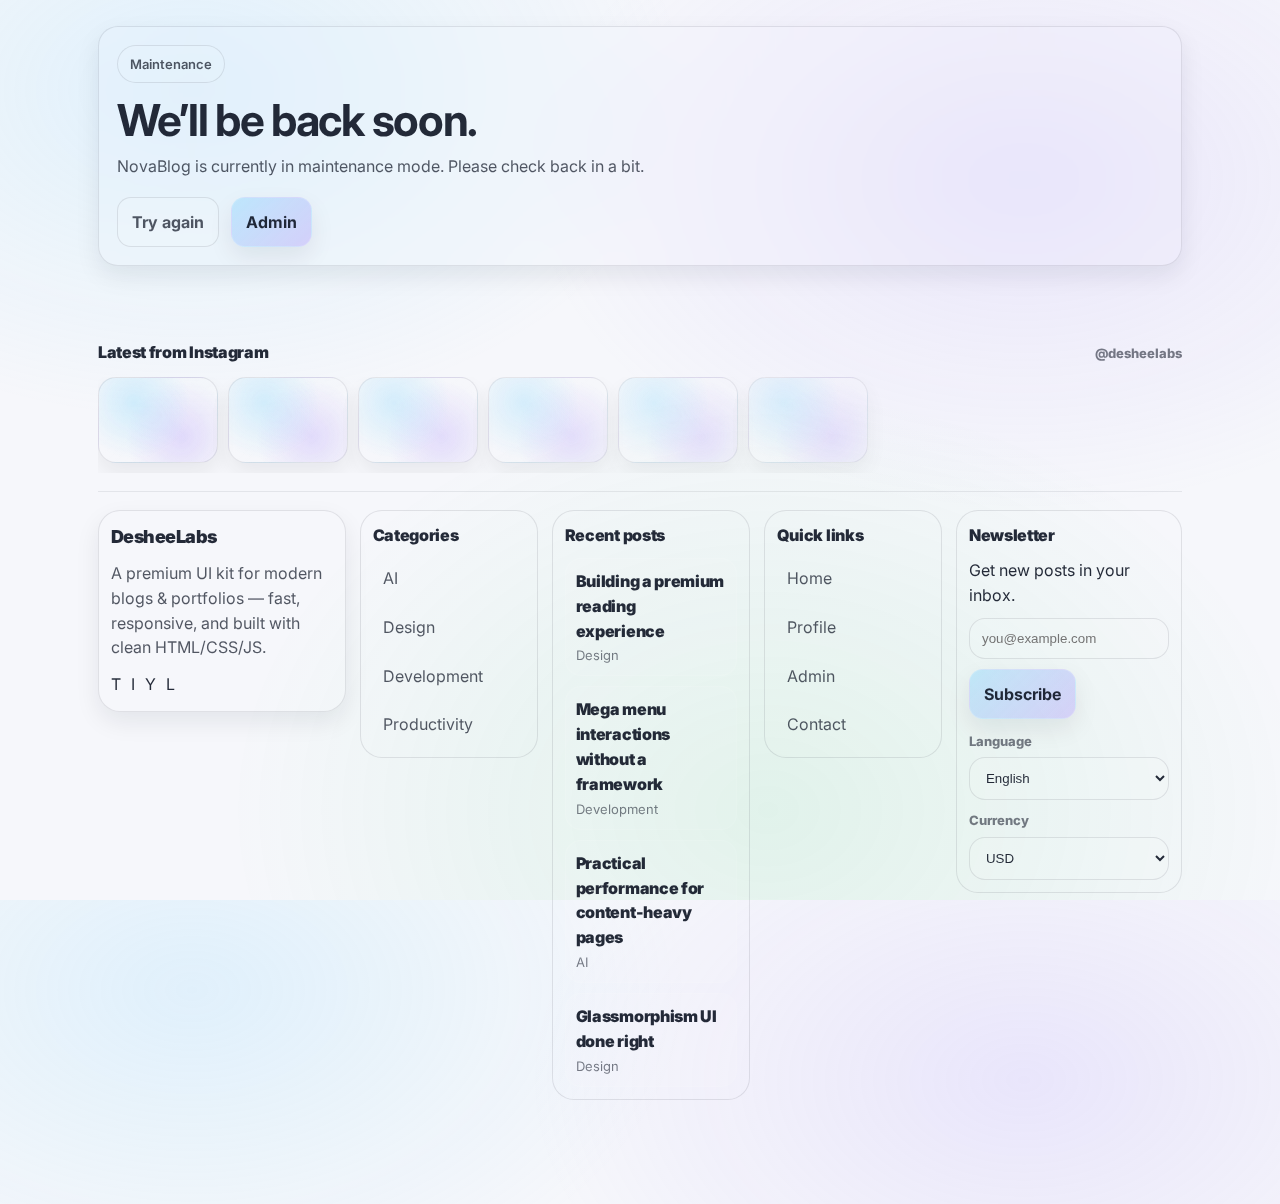
<file: maintenance.html>
<!doctype html>
<html lang="en" data-theme="dark">
<head>
  <meta charset="utf-8" />
  <meta name="viewport" content="width=device-width, initial-scale=1" />
  <title>Coming Soon — NovaBlog</title>
  <link rel="preconnect" href="https://fonts.googleapis.com" />
  <link rel="preconnect" href="https://fonts.gstatic.com" crossorigin />
  <link href="https://fonts.googleapis.com/css2?family=Inter:wght@400;500;600;700&display=swap" rel="stylesheet" />
  <link rel="stylesheet" href="assets/css/styles.css" />
</head>
<body>
  <main class="section" id="main">
    <div class="container">
      <div class="card glass" style="padding:18px;">
        <div class="pill">Maintenance</div>
        <h1 class="hero-title" style="margin-top:14px;">We’ll be back soon.</h1>
        <p class="hero-subtitle">NovaBlog is currently in maintenance mode. Please check back in a bit.</p>
        <div class="hero-cta">
          <a class="btn btn--ghost" href="index.html">Try again</a>
          <a class="btn" href="admin.html">Admin</a>
        </div>
      </div>
    </div>
  </main>

  <div data-footer-host></div>

  <script src="assets/js/data.js"></script>
  <script src="assets/js/store.js"></script>
  <script src="assets/js/footer-template.js"></script>
  <script src="assets/js/main.js"></script>
</body>
</html>
</file>
<file: assets/css/styles.css>
:root{
  --font: Inter, system-ui, -apple-system, Segoe UI, Roboto, Arial, sans-serif;
  --radius: 16px;
  --radius-sm: 12px;
  --shadow: 0 12px 40px rgba(0,0,0,.12);
  --shadow-soft: 0 10px 25px rgba(0,0,0,.10);
  --border: rgba(255,255,255,.12);
  --glass: rgba(255,255,255,.08);
  --glass-strong: rgba(255,255,255,.12);
  --blur: blur(14px);

  --bg: #0b1220;
  --surface: rgba(255,255,255,.06);
  --text: rgba(255,255,255,.92);
  --muted: rgba(255,255,255,.72);
  --soft: rgba(255,255,255,.56);

  --primary: #7dd3fc;
  --primary-2: #a78bfa;
  --danger: #fb7185;
  --ok: #22c55e;

  --focus: 0 0 0 4px rgba(125,211,252,.20);
  --scrollbar: rgba(255,255,255,.22);
  --scrollbar-bg: rgba(255,255,255,.06);
}

html[data-theme="light"]{
  --bg: #f6f7fb;
  --surface: rgba(17,24,39,.04);
  --text: rgba(17,24,39,.92);
  --muted: rgba(17,24,39,.72);
  --soft: rgba(17,24,39,.56);
  --border: rgba(17,24,39,.10);
  --glass: rgba(255,255,255,.55);
  --glass-strong: rgba(255,255,255,.70);
  --shadow: 0 12px 40px rgba(17,24,39,.10);
  --shadow-soft: 0 10px 25px rgba(17,24,39,.08);
  --scrollbar: rgba(17,24,39,.22);
  --scrollbar-bg: rgba(17,24,39,.06);
}

*{box-sizing:border-box}
html,body{height:100%}
body{
  margin:0;
  font-family:var(--font);
  background:
    radial-gradient(900px 600px at 15% 10%, rgba(125,211,252,.18), transparent 55%),
    radial-gradient(900px 600px at 80% 20%, rgba(167,139,250,.16), transparent 55%),
    radial-gradient(900px 700px at 60% 90%, rgba(34,197,94,.10), transparent 60%),
    var(--bg);
  color:var(--text);
  line-height:1.55;
  opacity:0;
  transition:opacity .18s ease;
}

 body.is-ready{opacity:1}

img{max-width:100%;display:block}
a{color:inherit;text-decoration:none}
button{font:inherit}

::selection{background:rgba(125,211,252,.25)}

/* Custom scrollbar */
*{scrollbar-width:thin;scrollbar-color:var(--scrollbar) var(--scrollbar-bg)}
*::-webkit-scrollbar{width:10px;height:10px}
*::-webkit-scrollbar-track{background:var(--scrollbar-bg);border-radius:10px}
*::-webkit-scrollbar-thumb{background:var(--scrollbar);border-radius:10px;border:2px solid var(--scrollbar-bg)}

/* Utilities */
.container{max-width:1120px;margin:0 auto;padding:0 18px}
.is-hidden{display:none !important}
.sr-only{position:absolute;width:1px;height:1px;padding:0;margin:-1px;overflow:hidden;clip:rect(0,0,0,0);white-space:nowrap;border:0}

.skip-link{position:absolute;left:-999px;top:12px;background:var(--glass-strong);backdrop-filter:var(--blur);padding:10px 12px;border-radius:12px;border:1px solid var(--border);z-index:999}
.skip-link:focus{left:12px;outline:none;box-shadow:var(--focus)}

.glass{
  background:linear-gradient(135deg, rgba(255,255,255,.14), rgba(255,255,255,.06));
  border:1px solid var(--border);
  backdrop-filter:var(--blur);
  box-shadow:var(--shadow-soft);
}

/* Header */
.site-header{
  position:sticky;
  top:0;
  z-index:50;
  border-bottom:1px solid rgba(255,255,255,.06);
  background:rgba(10,15,28,.55);
  backdrop-filter:var(--blur);
}
html[data-theme="light"] .site-header{background:rgba(246,247,251,.70);border-bottom:1px solid rgba(17,24,39,.06)}

.header-inner{display:flex;align-items:center;justify-content:space-between;min-height:68px;gap:16px}
.brand{display:flex;align-items:center;gap:10px}
.brand-mark{display:inline-flex;width:34px;height:34px;border-radius:12px;align-items:center;justify-content:center;background:linear-gradient(135deg, rgba(125,211,252,.25), rgba(167,139,250,.25));border:1px solid var(--border)}
.brand-name{font-weight:700;letter-spacing:-.02em}

.nav{position:relative}
.nav-toggle{display:none;align-items:center;justify-content:center;width:42px;height:42px;border-radius:14px;border:1px solid var(--border);background:var(--surface);color:inherit}
.nav-toggle:focus{outline:none;box-shadow:var(--focus)}
.hamburger{width:18px;height:2px;background:currentColor;position:relative;border-radius:4px}
.hamburger::before,.hamburger::after{content:"";position:absolute;left:0;width:18px;height:2px;background:currentColor;border-radius:4px}
.hamburger::before{top:-6px}
.hamburger::after{top:6px}

.nav-panel{display:flex;align-items:center;gap:18px}
.nav-link{display:inline-flex;align-items:center;gap:8px;padding:10px 10px;border-radius:12px;color:var(--muted)}
.nav-link:hover{background:rgba(255,255,255,.06);color:var(--text)}
.nav-link:focus{outline:none;box-shadow:var(--focus)}

.nav-link--button{background:none;border:0;cursor:pointer}
.chev{display:inline-block;width:10px;height:10px;border-right:2px solid currentColor;border-bottom:2px solid currentColor;transform:rotate(45deg);margin-top:-2px;opacity:.8}

.nav-actions{display:flex;align-items:center;gap:10px;margin-left:4px}
.icon-btn{width:42px;height:42px;border-radius:14px;border:1px solid var(--border);background:var(--surface);color:inherit;cursor:pointer}
.icon-btn:hover{transform:translateY(-1px)}
.icon-btn:focus{outline:none;box-shadow:var(--focus)}

.nav-mega{position:relative}
.mega{
  position:absolute;
  top:48px;
  left:0;
  width:min(520px, calc(100vw - 36px));
  padding:14px;
  border-radius:18px;
  background:var(--glass-strong);
  border:1px solid var(--border);
  backdrop-filter:var(--blur);
  box-shadow:var(--shadow);
  display:none;
  grid-template-columns:1fr 1fr;
  gap:12px;
}
.mega.is-open{display:grid}
.mega-title{font-weight:700;font-size:13px;color:var(--soft);margin:2px 6px 10px}
.mega-link{display:block;padding:10px 10px;border-radius:12px;color:var(--muted)}
.mega-link:hover{background:rgba(255,255,255,.10);color:var(--text)}
.mega-card{display:block;padding:12px;border-radius:14px;background:rgba(255,255,255,.10);border:1px solid rgba(255,255,255,.10)}
.mega-card:hover{transform:translateY(-1px)}
.mega-card__title{font-weight:650;letter-spacing:-.01em}
.mega-card__meta{margin-top:6px;color:var(--soft);font-size:13px}

/* Hero */
.hero{padding:54px 0 26px}
.hero-inner{display:grid;grid-template-columns:1.1fr .9fr;gap:26px;align-items:center}
.pill{display:inline-flex;align-items:center;gap:8px;padding:8px 12px;border-radius:999px;background:rgba(255,255,255,.06);border:1px solid var(--border);color:var(--muted);font-weight:600;font-size:13px}
.hero-title{margin:14px 0 10px;font-size:44px;line-height:1.06;letter-spacing:-.03em}
.hero-subtitle{margin:0;color:var(--muted);font-size:16px;max-width:54ch}
.hero-cta{margin-top:18px;display:flex;gap:12px;flex-wrap:wrap}

.btn{display:inline-flex;align-items:center;justify-content:center;gap:10px;padding:12px 14px;border-radius:14px;background:linear-gradient(135deg, rgba(125,211,252,.40), rgba(167,139,250,.35));border:1px solid rgba(255,255,255,.14);color:var(--text);font-weight:700;cursor:pointer;box-shadow:var(--shadow-soft)}
.btn:hover{transform:translateY(-1px)}
.btn:focus{outline:none;box-shadow:var(--focus)}
.btn--ghost{background:rgba(255,255,255,.06);border:1px solid var(--border);box-shadow:none;color:var(--muted)}
.btn--ghost:hover{color:var(--text);background:rgba(255,255,255,.10)}

.hero-stats{margin-top:18px;display:flex;gap:14px;flex-wrap:wrap}
.stat{padding:12px 14px;border-radius:16px;background:rgba(255,255,255,.06);border:1px solid var(--border)}
.stat__num{font-weight:800;letter-spacing:-.03em}
.stat__label{font-size:13px;color:var(--soft);margin-top:2px}

.hero-card{border-radius:22px;padding:14px}
.hero-card__top{display:flex;gap:8px;padding:6px 4px 12px}
.dot{width:10px;height:10px;border-radius:50%}
.dot--r{background:rgba(251,113,133,.85)}
.dot--y{background:rgba(250,204,21,.85)}
.dot--g{background:rgba(34,197,94,.85)}
.hero-card__body{padding:10px 6px 4px}
.line{height:10px;border-radius:10px;background:rgba(255,255,255,.12);border:1px solid rgba(255,255,255,.06);margin:10px 0}
.spacer{height:10px}
.w-90{width:90%}.w-85{width:85%}.w-80{width:80%}.w-70{width:70%}.w-60{width:60%}.w-55{width:55%}.w-50{width:50%}.w-45{width:45%}.w-40{width:40%}.w-35{width:35%}

/* Sections & Cards */
.section{padding:26px 0 54px}
.section-head{display:flex;align-items:flex-end;justify-content:space-between;gap:14px;flex-wrap:wrap;margin-bottom:16px}
.section-title{margin:0;font-size:22px;letter-spacing:-.02em}
.section-actions{display:flex;gap:10px;flex-wrap:wrap}

.search{display:flex;align-items:center;gap:10px;padding:9px 12px;border-radius:999px;border:1px solid var(--border);background:rgba(255,255,255,.06)}
.search-icon{opacity:.7}
.search-input{border:0;outline:none;background:transparent;color:var(--text);min-width:220px}
.search-input::placeholder{color:var(--soft)}
.search-count{color:var(--soft);font-weight:700;font-size:13px}

.chip{padding:9px 12px;border-radius:999px;border:1px solid var(--border);background:rgba(255,255,255,.06);color:var(--muted);cursor:pointer;font-weight:650;font-size:13px}
.chip.is-active{background:rgba(125,211,252,.18);border-color:rgba(125,211,252,.22);color:var(--text)}
.chip:focus{outline:none;box-shadow:var(--focus)}

.grid{display:grid;grid-template-columns:repeat(3, minmax(0, 1fr));gap:14px}

 .masonry{column-count:3;column-gap:14px}
 .masonry > .card{break-inside:avoid;margin:0 0 14px}

 .hscroll{overflow:auto;padding-bottom:10px}
 .hscroll-track{display:flex;gap:12px;min-height:180px}
 .hitem{min-width:260px;max-width:320px;border-radius:20px;overflow:hidden;border:1px solid var(--border);background:rgba(255,255,255,.04);box-shadow:var(--shadow-soft);cursor:pointer}
 .hitem-media{height:180px;position:relative}
 .hitem-media img{width:100%;height:100%;object-fit:cover;display:block}
 .hitem-body{padding:12px}
 .hitem-title{font-weight:900;letter-spacing:-.02em}
 .hitem-meta{margin-top:6px;color:var(--soft);font-size:13px}
.card{border-radius:20px;overflow:hidden;border:1px solid var(--border);background:rgba(255,255,255,.04);box-shadow:var(--shadow-soft)}
.card-link{display:block}
.card-media{height:156px;background:linear-gradient(135deg, rgba(125,211,252,.18), rgba(167,139,250,.16));border-bottom:1px solid rgba(255,255,255,.06)}
.card-media{position:relative;overflow:hidden}
.card-img{width:100%;height:100%;object-fit:cover;display:block;opacity:0;transform:scale(1.02);transition:opacity .22s ease, transform .22s ease}
.card-img.is-loaded{opacity:1;transform:scale(1)}

 .slide-media{position:absolute;inset:0;opacity:.90}
 .slide-img{width:100%;height:100%;object-fit:cover;display:block;opacity:.0;transition:opacity .22s ease}
 .slide-img.is-loaded{opacity:.85}
.card-body{padding:14px 14px 16px}
.card-kicker{font-weight:800;font-size:12px;letter-spacing:.12em;text-transform:uppercase;color:var(--soft)}
.card-title{margin:8px 0 6px;font-size:18px;letter-spacing:-.02em;line-height:1.15}
.card-excerpt{margin:0;color:var(--muted)}
.card-meta{margin-top:12px;color:var(--soft);font-size:13px;display:flex;align-items:center;gap:8px}

.load-row{display:flex;justify-content:center;margin-top:16px}

/* Featured slider */
.slider{position:relative;overflow:hidden;border-radius:22px}
.slider-track{display:flex;transition:transform .22s ease;will-change:transform}
.slide{min-width:100%}
.slide-inner{display:block;position:relative;border-radius:22px;min-height:220px;padding:18px;overflow:hidden;background-size:cover;background-position:center}
.slide-overlay{position:absolute;inset:0;background:linear-gradient(90deg, rgba(0,0,0,.55), rgba(0,0,0,.05))}
html[data-theme="light"] .slide-overlay{background:linear-gradient(90deg, rgba(255,255,255,.72), rgba(255,255,255,.10))}
.slide-content{position:relative;max-width:72ch}
.slide-kicker{font-weight:900;letter-spacing:.12em;text-transform:uppercase;font-size:12px;color:var(--soft)}
.slide-title{margin-top:10px;font-size:28px;letter-spacing:-.03em;line-height:1.08;font-weight:900}
.slide-meta{margin-top:10px;color:var(--muted);font-weight:650}
.slider-actions{display:flex;gap:10px}

/* Skeleton */
.skeleton{background:linear-gradient(90deg, rgba(255,255,255,.07), rgba(255,255,255,.14), rgba(255,255,255,.07));background-size:200% 100%;animation:shimmer 1.25s infinite}
.skeleton.text{height:12px;border-radius:10px;margin:10px 0}
@keyframes shimmer{0%{background-position:0 0}100%{background-position:-200% 0}}

.prose{padding:10px 6px 6px}
.prose h2{margin:26px 0 10px;font-size:22px;letter-spacing:-.02em}
.prose p{margin:0 0 14px;color:var(--muted);max-width:75ch}

.prose pre{margin:14px 0;padding:14px;border-radius:18px;border:1px solid var(--border);background:rgba(0,0,0,.28);overflow:auto;box-shadow:var(--shadow-soft)}
html[data-theme="light"] .prose pre{background:rgba(17,24,39,.06)}
.prose code{font-family:ui-monospace, SFMono-Regular, Menlo, Consolas, Monaco, "Liberation Mono", monospace;font-size:13px}
.tok-key{color:#93c5fd}
.tok-str{color:#fca5a5}
.tok-num{color:#fde68a}
.tok-com{color:rgba(255,255,255,.55)}
html[data-theme="light"] .tok-com{color:rgba(17,24,39,.45)}
.tok-fn{color:#a78bfa}
.tok-kw{color:#7dd3fc;font-weight:800}

.figure{margin:16px 0}
.figure img{border-radius:18px;border:1px solid var(--border);box-shadow:var(--shadow-soft)}
.figure figcaption{margin-top:8px;color:var(--soft);font-size:13px}

.callout{border-radius:20px;padding:14px;margin:18px 0}
.callout-title{font-weight:900;letter-spacing:-.02em;margin-bottom:6px}

.post-footer{margin-top:18px;border-radius:22px;padding:14px;display:flex;justify-content:space-between;align-items:center;gap:12px;flex-wrap:wrap}
.tag-row{display:flex;gap:10px;flex-wrap:wrap}
.tag{padding:8px 10px;border-radius:999px;background:rgba(255,255,255,.08);border:1px solid rgba(255,255,255,.10);color:var(--muted);font-weight:650;font-size:13px}
.post-actions{display:flex;gap:10px;flex-wrap:wrap}

.share{display:flex;gap:10px;flex-wrap:wrap;align-items:center}
.share-btn{display:inline-flex;align-items:center;gap:8px;padding:10px 12px;border-radius:14px;border:1px solid var(--border);background:rgba(255,255,255,.06);color:var(--muted);cursor:pointer;font-weight:700}
.share-btn:hover{background:rgba(255,255,255,.10);color:var(--text)}
.share-btn:focus{outline:none;box-shadow:var(--focus)}

.related{margin-top:16px}
.related-head{display:flex;justify-content:space-between;align-items:flex-end;gap:12px;flex-wrap:wrap;margin:18px 0 12px}
.related-title{margin:0;font-size:18px;letter-spacing:-.02em}
.related-grid{display:grid;grid-template-columns:repeat(2, minmax(0, 1fr));gap:12px}
.related-card{border-radius:20px;border:1px solid var(--border);background:rgba(255,255,255,.04);box-shadow:var(--shadow-soft);overflow:hidden}
.related-card a{display:block;padding:12px}
.related-kicker{font-weight:900;letter-spacing:.10em;text-transform:uppercase;font-size:11px;color:var(--soft)}
.related-name{margin-top:8px;font-weight:850;letter-spacing:-.02em}
.related-excerpt{margin-top:8px;color:var(--muted)}

.follow{border-radius:22px;padding:16px;display:flex;align-items:center;justify-content:space-between;gap:14px;flex-wrap:wrap}
.follow-title{font-weight:900;letter-spacing:-.02em}
.follow-grid{display:grid;grid-template-columns:repeat(4, minmax(0, 1fr));gap:12px;flex:1;min-width:min(520px, 100%)}
.follow-item{padding:12px 14px;border-radius:18px;border:1px solid rgba(255,255,255,.10);background:rgba(255,255,255,.06)}
.follow-num{font-weight:950;letter-spacing:-.03em;font-size:18px}
.follow-label{margin-top:2px;color:var(--soft);font-size:13px}

.modal{position:fixed;inset:0;display:none;align-items:center;justify-content:center;z-index:90;padding:18px}
.modal.is-open{display:flex}
.modal-backdrop{position:absolute;inset:0;background:rgba(0,0,0,.50)}
html[data-theme="light"] .modal-backdrop{background:rgba(17,24,39,.32)}
.modal-card{position:relative;width:min(520px, 100%);border-radius:22px;padding:16px}
.modal-card.media{width:min(980px, 100%)}
.media-head{display:flex;justify-content:space-between;gap:12px;align-items:flex-start;flex-wrap:wrap}
.media-stage{margin-top:12px;border-radius:18px;border:1px solid var(--border);overflow:hidden;min-height:360px;display:flex;align-items:center;justify-content:center;background:rgba(0,0,0,.18)}
html[data-theme="light"] .media-stage{background:rgba(17,24,39,.03)}
.media-stage img{max-width:100%;max-height:74vh;display:block;transform-origin:center;transition:transform .18s ease}
.media-stage.is-zoom img{transform:scale(1.6)}
.palette{display:flex;gap:8px;align-items:center;flex-wrap:wrap}
.swatch{width:18px;height:18px;border-radius:7px;border:1px solid var(--border)}
.modal-close{position:absolute;top:10px;right:10px;width:40px;height:40px;border-radius:14px;border:1px solid var(--border);background:rgba(255,255,255,.08);color:var(--text);cursor:pointer}
.modal-title{font-size:18px;font-weight:950;letter-spacing:-.02em}
.modal-sub{margin-top:6px;color:var(--muted)}
.form{margin-top:14px;display:grid;gap:12px}
.field{display:grid;gap:6px}
.field-label{color:var(--soft);font-weight:800;font-size:13px}
.input{width:100%;border-radius:16px;border:1px solid var(--border);background:rgba(255,255,255,.06);color:var(--text);padding:12px 12px;outline:none}
.input:focus{box-shadow:var(--focus)}
.textarea{resize:vertical;min-height:110px}
.form-row{display:flex;gap:10px;flex-wrap:wrap;align-items:center}
.form-note{margin-top:10px;color:var(--soft);font-size:13px}

.engagement{margin-top:16px;display:flex;gap:10px;flex-wrap:wrap;align-items:center}
.eng-btn{display:inline-flex;align-items:center;gap:10px;padding:10px 12px;border-radius:14px;border:1px solid var(--border);background:rgba(255,255,255,.06);color:var(--muted);cursor:pointer;font-weight:800}
.eng-btn:hover{background:rgba(255,255,255,.10);color:var(--text)}
.eng-btn[aria-pressed="true"]{background:rgba(251,113,133,.16);border-color:rgba(251,113,133,.22);color:var(--text)}
.eng-btn:focus{outline:none;box-shadow:var(--focus)}
.eng-count{min-width:22px;text-align:center;color:var(--soft)}

.rating{display:flex;align-items:center;gap:6px;padding:8px 10px;border-radius:14px;border:1px solid var(--border);background:rgba(255,255,255,.06)}
.star{border:0;background:transparent;color:rgba(255,255,255,.28);font-size:18px;cursor:pointer;padding:0 2px}
html[data-theme="light"] .star{color:rgba(17,24,39,.22)}
.star.is-on{color:rgba(250,204,21,.90)}

.author{margin-top:16px}
.author-box{border-radius:22px;padding:14px;display:flex;gap:12px;align-items:flex-start}
.author-avatar{width:52px;height:52px;border-radius:18px;display:flex;align-items:center;justify-content:center;font-weight:950;background:linear-gradient(135deg, rgba(125,211,252,.25), rgba(167,139,250,.25));border:1px solid var(--border)}
.author-name{font-weight:950;letter-spacing:-.02em}
.author-title{margin-top:2px;color:var(--soft);font-weight:800;font-size:13px}
.author-bio{margin-top:10px;color:var(--muted)}
.author-links{margin-top:10px;display:flex;gap:10px;flex-wrap:wrap}
.author-links a{padding:8px 10px;border-radius:12px;border:1px solid var(--border);background:rgba(255,255,255,.06);color:var(--muted);font-weight:800;font-size:13px}
.author-links a:hover{background:rgba(255,255,255,.10);color:var(--text)}

.comments{margin-top:16px}
.comment-list{display:grid;gap:10px;margin-top:12px}
.comment{border-radius:20px;border:1px solid var(--border);background:rgba(255,255,255,.04);padding:12px;box-shadow:var(--shadow-soft)}
.comment-top{display:flex;justify-content:space-between;gap:12px;align-items:baseline}
.comment-name{font-weight:950}
.comment-time{color:var(--soft);font-size:13px}
.comment-text{margin-top:8px;color:var(--muted)}

.poll{margin-top:16px}
.poll-box{border-radius:22px;padding:14px}
.poll-q{font-weight:950;letter-spacing:-.02em}
.poll-options{display:grid;gap:10px;margin-top:12px}
.poll-opt{display:flex;align-items:center;gap:10px;justify-content:space-between;padding:10px 12px;border-radius:16px;border:1px solid var(--border);background:rgba(255,255,255,.06);cursor:pointer}
.poll-opt:hover{background:rgba(255,255,255,.10)}
.poll-bar{height:8px;border-radius:999px;background:rgba(255,255,255,.08);overflow:hidden;flex:1}
.poll-fill{height:100%;width:0%;background:linear-gradient(90deg, rgba(125,211,252,.65), rgba(167,139,250,.55))}
.poll-pct{color:var(--soft);font-weight:900;font-size:13px;min-width:42px;text-align:right}

 .fab{position:fixed;right:18px;bottom:82px;width:52px;height:52px;border-radius:18px;border:1px solid var(--border);background:linear-gradient(135deg, rgba(125,211,252,.35), rgba(167,139,250,.30));color:var(--text);cursor:pointer;box-shadow:var(--shadow);font-size:22px;font-weight:950}
 .fab:focus{outline:none;box-shadow:var(--focus)}

 .cursor{position:fixed;left:0;top:0;width:26px;height:26px;border-radius:50%;border:1px solid rgba(255,255,255,.22);background:rgba(125,211,252,.10);backdrop-filter:blur(6px);pointer-events:none;transform:translate(-999px,-999px);z-index:120;transition:transform .06s linear}
 html[data-theme="light"] .cursor{border:1px solid rgba(17,24,39,.20);background:rgba(17,24,39,.06)}

 html[data-ui="neo"]{
  --shadow-soft: 0 18px 35px rgba(0,0,0,.16);
 }
 html[data-ui="neo"] .card,
 html[data-ui="neo"] .icon-btn,
 html[data-ui="neo"] .btn,
 html[data-ui="neo"] .glass{box-shadow: 10px 10px 22px rgba(0,0,0,.18), -10px -10px 22px rgba(255,255,255,.06)}
 html[data-theme="light"][data-ui="neo"] .card,
 html[data-theme="light"][data-ui="neo"] .icon-btn,
 html[data-theme="light"][data-ui="neo"] .btn,
 html[data-theme="light"][data-ui="neo"] .glass{box-shadow: 10px 10px 22px rgba(17,24,39,.10), -10px -10px 22px rgba(255,255,255,.65)}

 html[data-minimal="1"] .card-body,
 html[data-minimal="1"] .card-media{height:220px}

 .footer-pro{padding:0 0 34px}
 .social-row{padding:20px 0 0}
 .social-row__head{display:flex;justify-content:space-between;align-items:baseline;gap:12px;flex-wrap:wrap}
 .social-row__title{font-weight:950;letter-spacing:-.02em}
 .social-row__meta{color:var(--soft);font-weight:800;font-size:13px}
 .social-strip{margin-top:12px;display:flex;gap:10px;overflow:auto;padding-bottom:10px;scroll-snap-type:x mandatory;-webkit-overflow-scrolling:touch}
 .social-strip::-webkit-scrollbar{display:none}
 .social-thumb{min-width:120px;height:86px;border-radius:18px;border:1px solid var(--border);background-size:cover;background-position:center;box-shadow:var(--shadow-soft);scroll-snap-align:start;transition:transform .18s ease, box-shadow .18s ease, filter .18s ease}
 .social-thumb:hover{transform:translateY(-2px) scale(1.02);filter:saturate(1.08)}

 .footer-grid{margin-top:18px;padding-top:18px;border-top:1px solid rgba(255,255,255,.06);display:grid;grid-template-columns:1.25fr .9fr 1fr .9fr 1.1fr;gap:14px;align-items:start}
 html[data-theme="light"] .footer-grid{border-top:1px solid rgba(17,24,39,.08)}

 .footer-branding{padding:12px 12px 14px;border-radius:22px;border:1px solid var(--border);background:rgba(255,255,255,.04);box-shadow:var(--shadow-soft);transition:transform .18s ease, box-shadow .18s ease, background .18s ease}
 .footer-branding:hover{transform:translateY(-2px)}
 .footer-logo{font-weight:980;letter-spacing:-.03em;font-size:18px}
 .footer-about{margin-top:10px;color:var(--muted);max-width:48ch}
 .footer-icons{margin-top:12px;display:flex;gap:10px;flex-wrap:wrap}

 .footer-col{padding:12px;border-radius:22px;border:1px solid var(--border);background:rgba(255,255,255,.04);transition:transform .18s ease, background .18s ease, box-shadow .18s ease}
 .footer-col:hover{transform:translateY(-2px)}
 .footer-col__title{font-weight:950;letter-spacing:-.02em;margin-bottom:10px}
 footer.footer-pro .footer-links{display:grid;gap:8px;align-content:start;color:var(--muted)}
 footer.footer-pro .footer-links a{display:block;padding:8px 10px;border-radius:12px;transition:transform .16s ease, background .16s ease, color .16s ease}
 footer.footer-pro .footer-links a:hover{background:rgba(255,255,255,.06);color:var(--text)}
 html[data-theme="light"] footer.footer-pro .footer-links a:hover{background:rgba(17,24,39,.04)}
.footer-mini{display:grid;gap:10px}
.footer-mini__item{display:grid;gap:2px;padding:10px;border-radius:16px;border:1px solid rgba(255,255,255,.08);background:rgba(255,255,255,.04);transition:transform .16s ease, background .16s ease}
.footer-mini__item:hover{background:rgba(255,255,255,.08)}
.footer-mini__item:hover{transform:translateY(-1px)}
.footer-mini__title{font-weight:900;letter-spacing:-.02em}
.footer-mini__meta{color:var(--soft);font-size:13px}
.footer-col--newsletter .footer-note{margin:0 0 10px}
.footer-form{display:flex;gap:10px;align-items:center;flex-wrap:wrap}
.footer-form .input{flex:1;min-width:200px}
.footer-form .btn{white-space:nowrap}
.switchers{margin-top:12px;display:grid;gap:10px}
.switch{display:grid;gap:6px}

 .footer-bottom{margin-top:14px;padding-top:14px;border-top:1px solid rgba(255,255,255,.06);display:flex;justify-content:space-between;align-items:center;gap:12px;flex-wrap:wrap}
html[data-theme="light"] .footer-bottom{border-top:1px solid rgba(17,24,39,.08)}
.footer-legal{display:flex;gap:12px;flex-wrap:wrap;color:var(--muted)}
.footer-legal a{padding:8px 10px;border-radius:12px}
.footer-legal a:hover{background:rgba(255,255,255,.06);color:var(--text)}
 .footer-pay{display:flex;gap:8px;flex-wrap:wrap}
 .pay{padding:8px 10px;border-radius:999px;border:1px solid var(--border);background:rgba(255,255,255,.06);color:var(--soft);font-weight:900;font-size:12px;letter-spacing:.08em;transition:transform .16s ease, background .16s ease}
 .pay:hover{transform:translateY(-1px)}

 .reveal{opacity:0;transform:translateY(12px);filter:blur(6px);transition:opacity .45s cubic-bezier(.2,.8,.2,1), transform .45s cubic-bezier(.2,.8,.2,1), filter .45s cubic-bezier(.2,.8,.2,1)}
 .reveal.is-in{opacity:1;transform:translateY(0);filter:blur(0)}
 .reveal.d2{transition-delay:.06s}
 .reveal.d3{transition-delay:.12s}
 .reveal.d4{transition-delay:.18s}
 .reveal.d5{transition-delay:.24s}
 .footer-copy{color:var(--soft);font-size:13px}

 /* Responsive */
@media (max-width: 980px){
  .hero-inner{grid-template-columns:1fr;}
  .hero-title{font-size:38px}
  .post-layout{grid-template-columns:1fr}
  .post-aside{position:relative;top:auto}
  .masonry{column-count:2}
  .footer-grid{grid-template-columns:1fr 1fr}
}

@media (max-width: 760px){
  .grid{grid-template-columns:1fr}
  .related-grid{grid-template-columns:1fr}
  .search-input{min-width:160px}
  .follow-grid{grid-template-columns:repeat(2, minmax(0, 1fr));min-width:100%}
  .masonry{column-count:1}
  .footer-grid{grid-template-columns:1fr}
  .nav-toggle{display:inline-flex}
  .nav-panel{
    position:absolute;
    top:54px;
    right:0;
    width:min(340px, calc(100vw - 36px));
    padding:12px;
    border-radius:18px;
    background:var(--glass-strong);
    border:1px solid var(--border);
    backdrop-filter:var(--blur);
    box-shadow:var(--shadow);
    display:none;
    flex-direction:column;
    align-items:stretch;
    gap:8px;
  }
  .nav-panel.is-open{display:flex}
  .nav-link{justify-content:space-between}
  .mega{position:relative;top:auto;left:auto;width:100%}
}

@media (prefers-reduced-motion: reduce){
  *{scroll-behavior:auto !important}
  .btn:hover,.icon-btn:hover,.mega-card:hover{transform:none}
  .skeleton{animation:none}
  .reveal{opacity:1;transform:none;filter:none;transition:none}
  .footer-branding,.footer-col,.social-thumb,.ficon,.footer-mini__item,.pay{transition:none}
}
</file>
